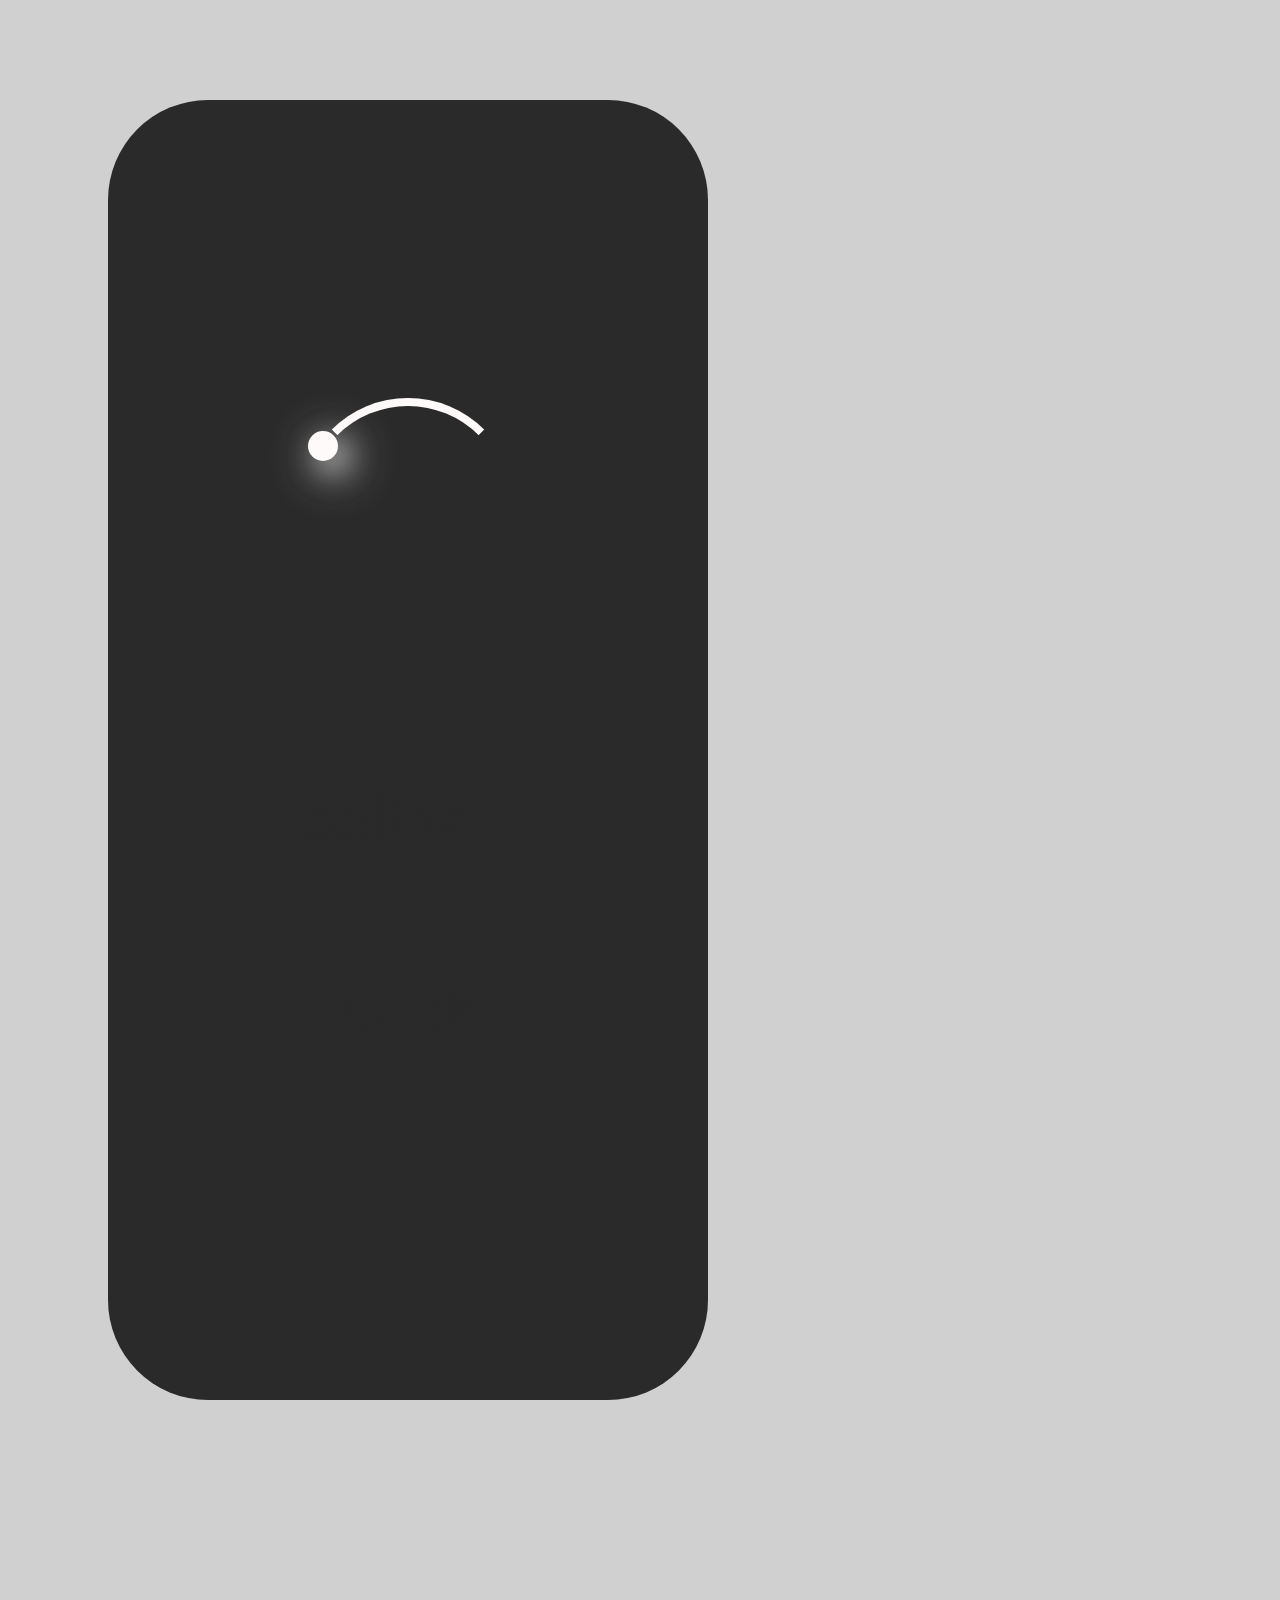
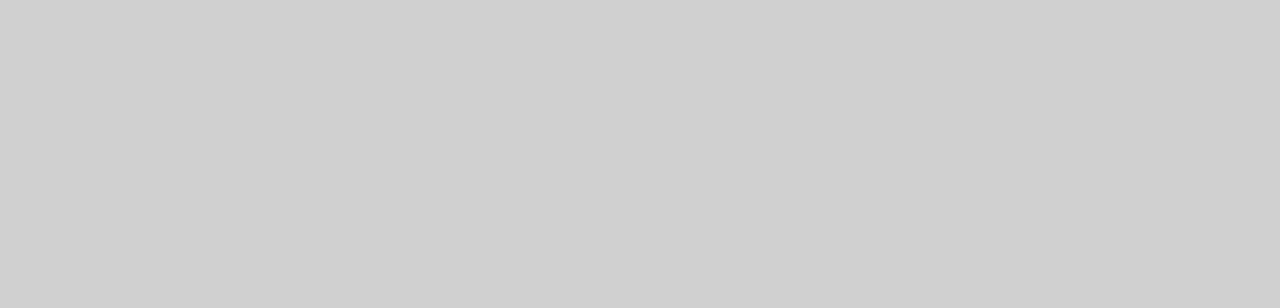
<file: 0228_neighbor_loading.html>
<!DOCTYPE html>
<html lang="en">
  <head>
    <link rel="stylesheet" href="0228_neighbor_loading.css" />
    <meta charset="UTF-8" />
    <meta http-equiv="X-UA-Compatible" content="IE=edge" />
    <meta name="viewport" content="width=device-width, initial-scale=1.0" />
    <title>Document</title>
  </head>
  <body>
    <main class="loading">
      <div class="cube">
        <div class="cube-rotate">
          <div class="cube-circle"></div>
        </div>
        <div class="loading-text">
          <div class="loading-text__dot">
            <p>Loading</p>
            <div class="loading-text__dot">
              <div class="dot"></div>
              <div class="dot"></div>
              <div class="dot"></div>
            </div>
          </div>
        </div>
        <a href="0227_neighbor.html" class="next"><p>Click</p> </a>
      </div>
    </main>
  </body>
</html>
</file>
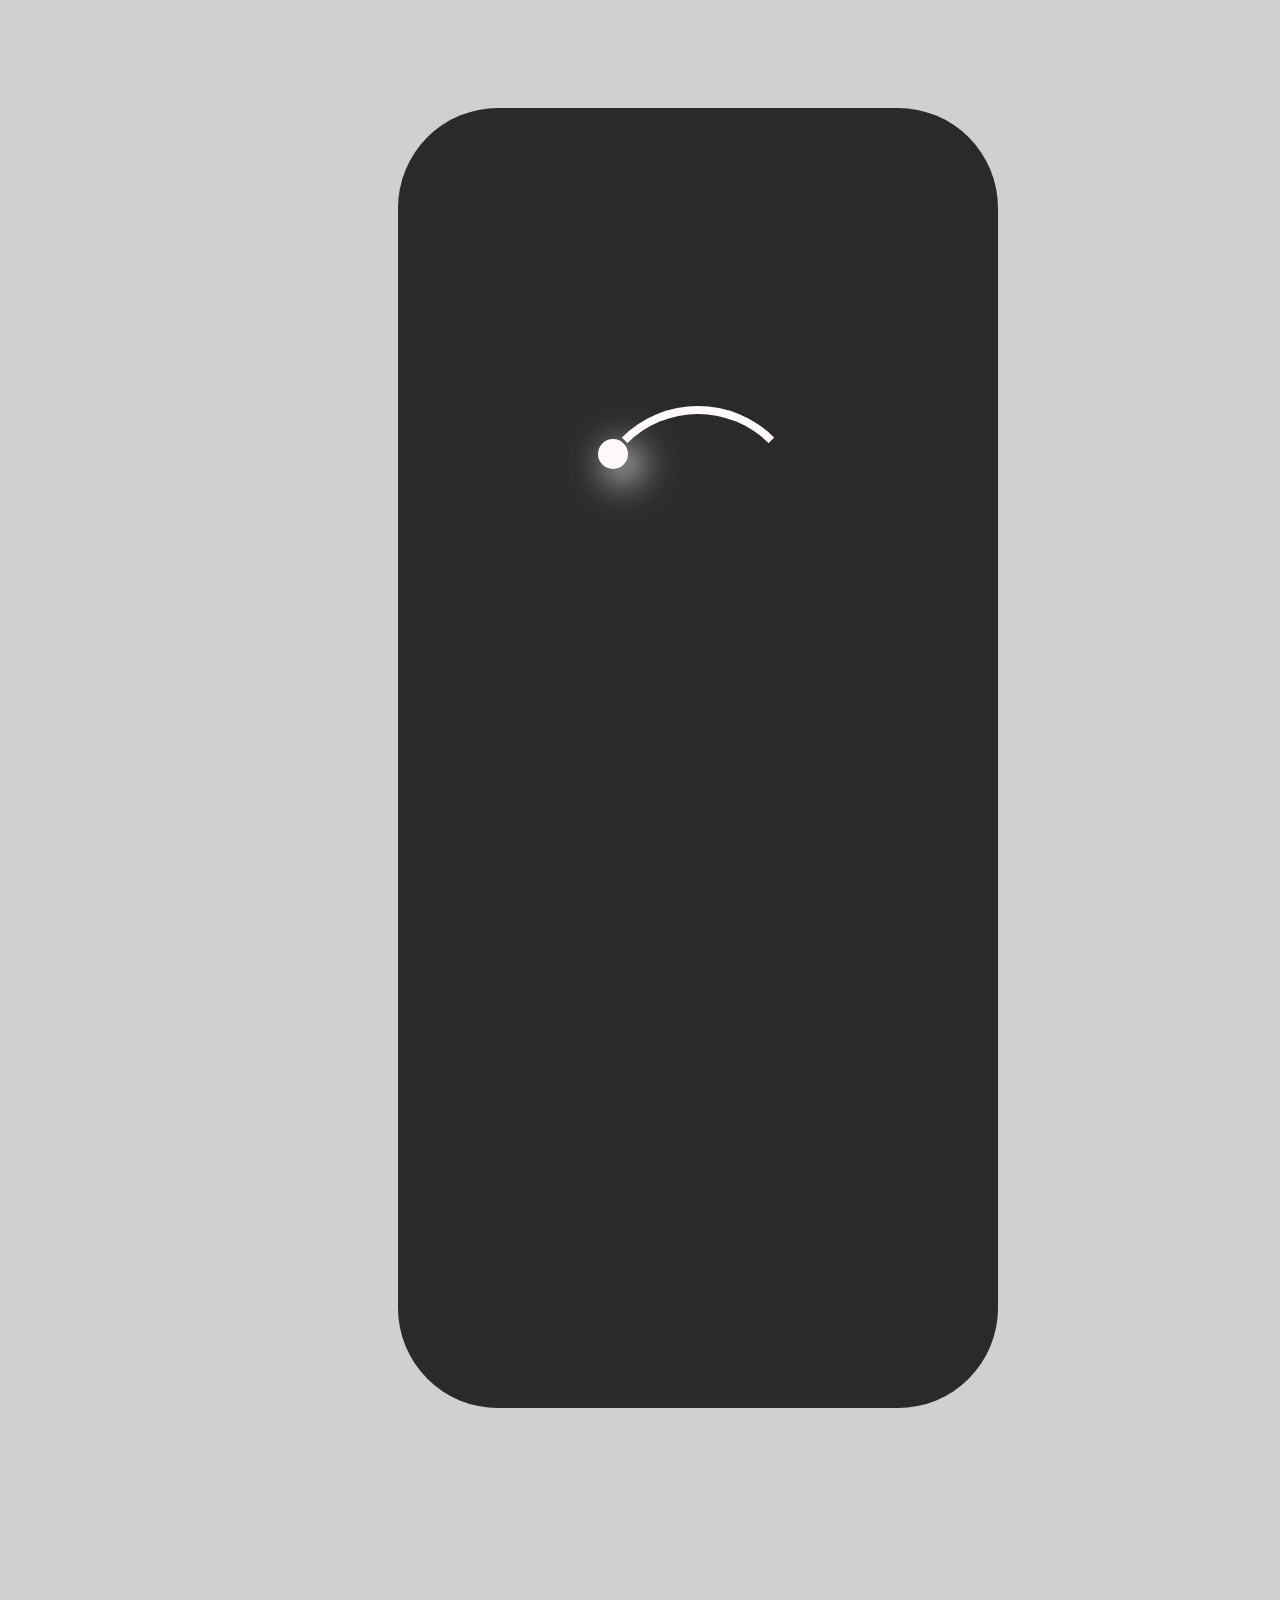
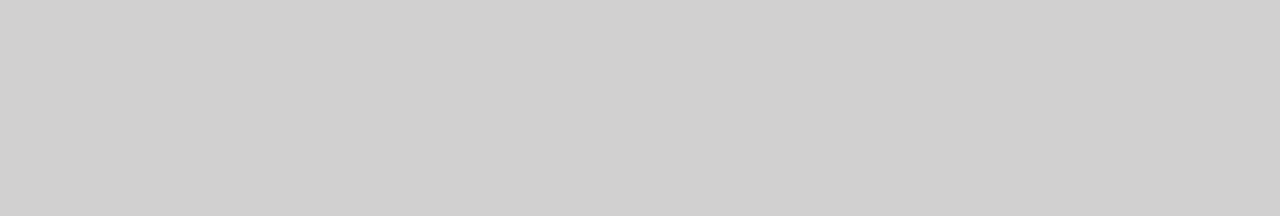
<file: loading.html>
<!DOCTYPE html>
<html lang="en">
  <head>
    <link rel="stylesheet" href="css/loading.css" />
    <meta charset="UTF-8" />
    <meta http-equiv="X-UA-Compatible" content="IE=edge" />
    <meta name="viewport" content="width=device-width, initial-scale=1.0" />
    <title>Document</title>
  </head>
  <body>
    <main class="loading">
      <div class="cube">
        <div class="cube-rotate">
          <div class="cube-circle"></div>
        </div>
        <div class="loading-text">
          <div class="loading-text__dot">
            <p>Loading</p>
            <div class="loading-text__dot">
              <div class="dot"></div>
              <div class="dot"></div>
              <div class="dot"></div>
            </div>
          </div>
        </div>
        <a href="neighbor.html" class="next"><p>Click</p> </a>
      </div>
    </main>
  </body>
</html>
</file>
<file: 0228_neighbor_loading.css>
body {
  width: 100%;
  background-color: rgb(209, 208, 208);
  height: 200vh;
}
.loading {
  width: 600px;
  height: 1300px;
  background-color: rgb(42, 42, 42);
  border-radius: 100px;
  margin-top: 100px;
  margin-left: 100px;
  display: flex;
  justify-content: center;
  align-items: center;
}
.cube {
  flex-direction: column;
  display: flex;
  justify-content: center;
  align-items: center;
}
.cube p {
  font-size: 60px;
  color: snow;
}
.cube-rotate {
  background-color: rgb(42, 42, 42);
  width: 200px;
  height: 200px;
  animation: 3s ease-in 1s infinite reverse both running rotate;
  border-radius: 50%;
  border: 8px solid rgb(42, 42, 42);
  border-top: 8px solid snow;
  position: relative;
}
@keyframes rotate {
  from {
    transform: rotateZ(0deg);
  }
  to {
    transform: rotateZ(360deg);
  }
}
.cube-circle {
  width: 30px;
  height: 30px;
  border-radius: 50%;
  background-color: snow;
  margin-top: 0px;
  top: 25px;
  position: absolute;
  box-sizing: border-box;
  box-shadow: 10px 10px 50px rgba(255, 250, 250, 0.877),
    10px 10px 30px rgba(252, 255, 254, 0.678);
}

@keyframes loading {
  from {
    color: snow;
  }
  to {
    color: rgb(42, 42, 42);
  }
}
.dot {
  width: 9px;
  height: 9px;
  border-radius: 50%;
  background-color: rgb(42, 42, 42);
  display: flex;
  align-items: center;
  margin-right: 20px;
  margin-top: 60px;
}
.loading-text {
  width: 435px;
  position: relative;
  display: flex;
  align-items: center;
  justify-content: space-around;
  margin-top: 50px;
}
.loading-text__dot {
  display: flex;
  margin-top: 60px;
  margin-left: 10px;
}

.dot:first-child {
  animation-name: dots;
  animation-duration: 2s;
  animation-duration: ease-in-out;
  animation-iteration-count: 3;
}
.dot:nth-child(2) {
  animation-name: dots;
  animation-duration: 2s;
  animation-duration: ease-in-out;
  animation-iteration-count: 3;
  animation-delay: 0.6s;
}
.dot:last-child {
  animation-name: dots;
  animation-duration: 2s;
  animation-duration: ease-in-out;
  animation-iteration-count: 3;
  animation-delay: 1.1s;
}
@keyframes dots {
  0% {
    background-color: rgb(42, 42, 42);
  }
  50% {
    background-color: snow;
  }
  100% {
    background-color: rgb(42, 42, 42);
  }
}
a {
  text-decoration: none;
}
.next p {
  color: rgb(42, 42, 42);
}

.next p {
  color: rgb(42, 42, 42);
  animation-name: appear;
  animation-duration: 4s;
  animation-duration: ease-in-out;
  animation-delay: 6s;
  animation-iteration-count: infinite;
}

.loading-text__row {
  display: flex;
  flex-direction: column;
}
.loading-text__dot p {
  color: rgb(42, 42, 42);
  animation-name: disappear;
  animation-duration: 6.1s;
  animation-duration: ease-in-out;
  animation-iteration-count: 1;
}
@keyframes disappear {
  0% {
    color: rgb(42, 42, 42);
  }
  50% {
    color: snow;
  }
  100% {
    color: rgb(42, 42, 42);
  }
}
@keyframes appear {
  0% {
    color: rgb(42, 42, 42);
  }
  100% {
    color: snow;
  }
}
</file>
<file: css/loading.css>
body {
  width: 100%;
  background-color: rgb(209, 208, 208);
  height: 200vh;
  display: flex;
  justify-content: center;
}
.loading {
  width: 600px;
  height: 1300px;
  background-color: rgb(42, 42, 42);
  border-radius: 100px;
  margin-top: 100px;
  margin-left: 100px;
  display: flex;
  justify-content: center;
  align-items: center;
}
.cube {
  flex-direction: column;
  display: flex;
  justify-content: center;
  align-items: center;
}
.cube p {
  font-size: 60px;
  color: snow;
}
.cube-rotate {
  background-color: rgb(42, 42, 42);
  width: 200px;
  height: 200px;
  animation: 3s ease-in 1s infinite reverse both running rotate;
  border-radius: 50%;
  border: 8px solid rgb(42, 42, 42);
  border-top: 8px solid snow;
  position: relative;
}
@keyframes rotate {
  from {
    transform: rotateZ(0deg);
  }
  to {
    transform: rotateZ(360deg);
  }
}
.cube-circle {
  width: 30px;
  height: 30px;
  border-radius: 50%;
  background-color: snow;
  margin-top: 0px;
  top: 25px;
  position: absolute;
  box-sizing: border-box;
  box-shadow: 10px 10px 50px rgba(255, 250, 250, 0.877),
    10px 10px 30px rgba(252, 255, 254, 0.678);
}

@keyframes loading {
  from {
    color: snow;
  }
  to {
    color: rgb(42, 42, 42);
  }
}
.dot {
  width: 9px;
  height: 9px;
  border-radius: 50%;
  background-color: rgb(42, 42, 42);
  display: flex;
  align-items: center;
  margin-right: 20px;
  margin-top: 60px;
}
.loading-text {
  width: 435px;
  position: relative;
  display: flex;
  align-items: center;
  justify-content: space-around;
  margin-top: 50px;
}
.loading-text__dot {
  display: flex;
  margin-top: 60px;
  margin-left: 10px;
}

.dot:first-child {
  animation-name: dots;
  animation-duration: 2s;
  animation-duration: ease-in-out;
  animation-iteration-count: 3;
}
.dot:nth-child(2) {
  animation-name: dots;
  animation-duration: 2s;
  animation-duration: ease-in-out;
  animation-iteration-count: 3;
  animation-delay: 0.6s;
}
.dot:last-child {
  animation-name: dots;
  animation-duration: 2s;
  animation-duration: ease-in-out;
  animation-iteration-count: 3;
  animation-delay: 1.1s;
}
@keyframes dots {
  0% {
    background-color: rgb(42, 42, 42);
  }
  50% {
    background-color: snow;
  }
  100% {
    background-color: rgb(42, 42, 42);
  }
}
a {
  text-decoration: none;
}
.next p {
  color: rgb(42, 42, 42);
}

.next p {
  color: rgb(42, 42, 42);
  animation-name: appear;
  animation-duration: 4s;
  animation-duration: ease-in-out;
  animation-delay: 6s;
  animation-iteration-count: infinite;
}

.loading-text__row {
  display: flex;
  flex-direction: column;
}
.loading-text__dot p {
  color: rgb(42, 42, 42);
  animation-name: disappear;
  animation-duration: 6.1s;
  animation-duration: ease-in-out;
  animation-iteration-count: 1;
}
@keyframes disappear {
  0% {
    color: rgb(42, 42, 42);
  }
  50% {
    color: snow;
  }
  100% {
    color: rgb(42, 42, 42);
  }
}
@keyframes appear {
  0% {
    color: rgb(42, 42, 42);
  }
  100% {
    color: snow;
  }
}
</file>
